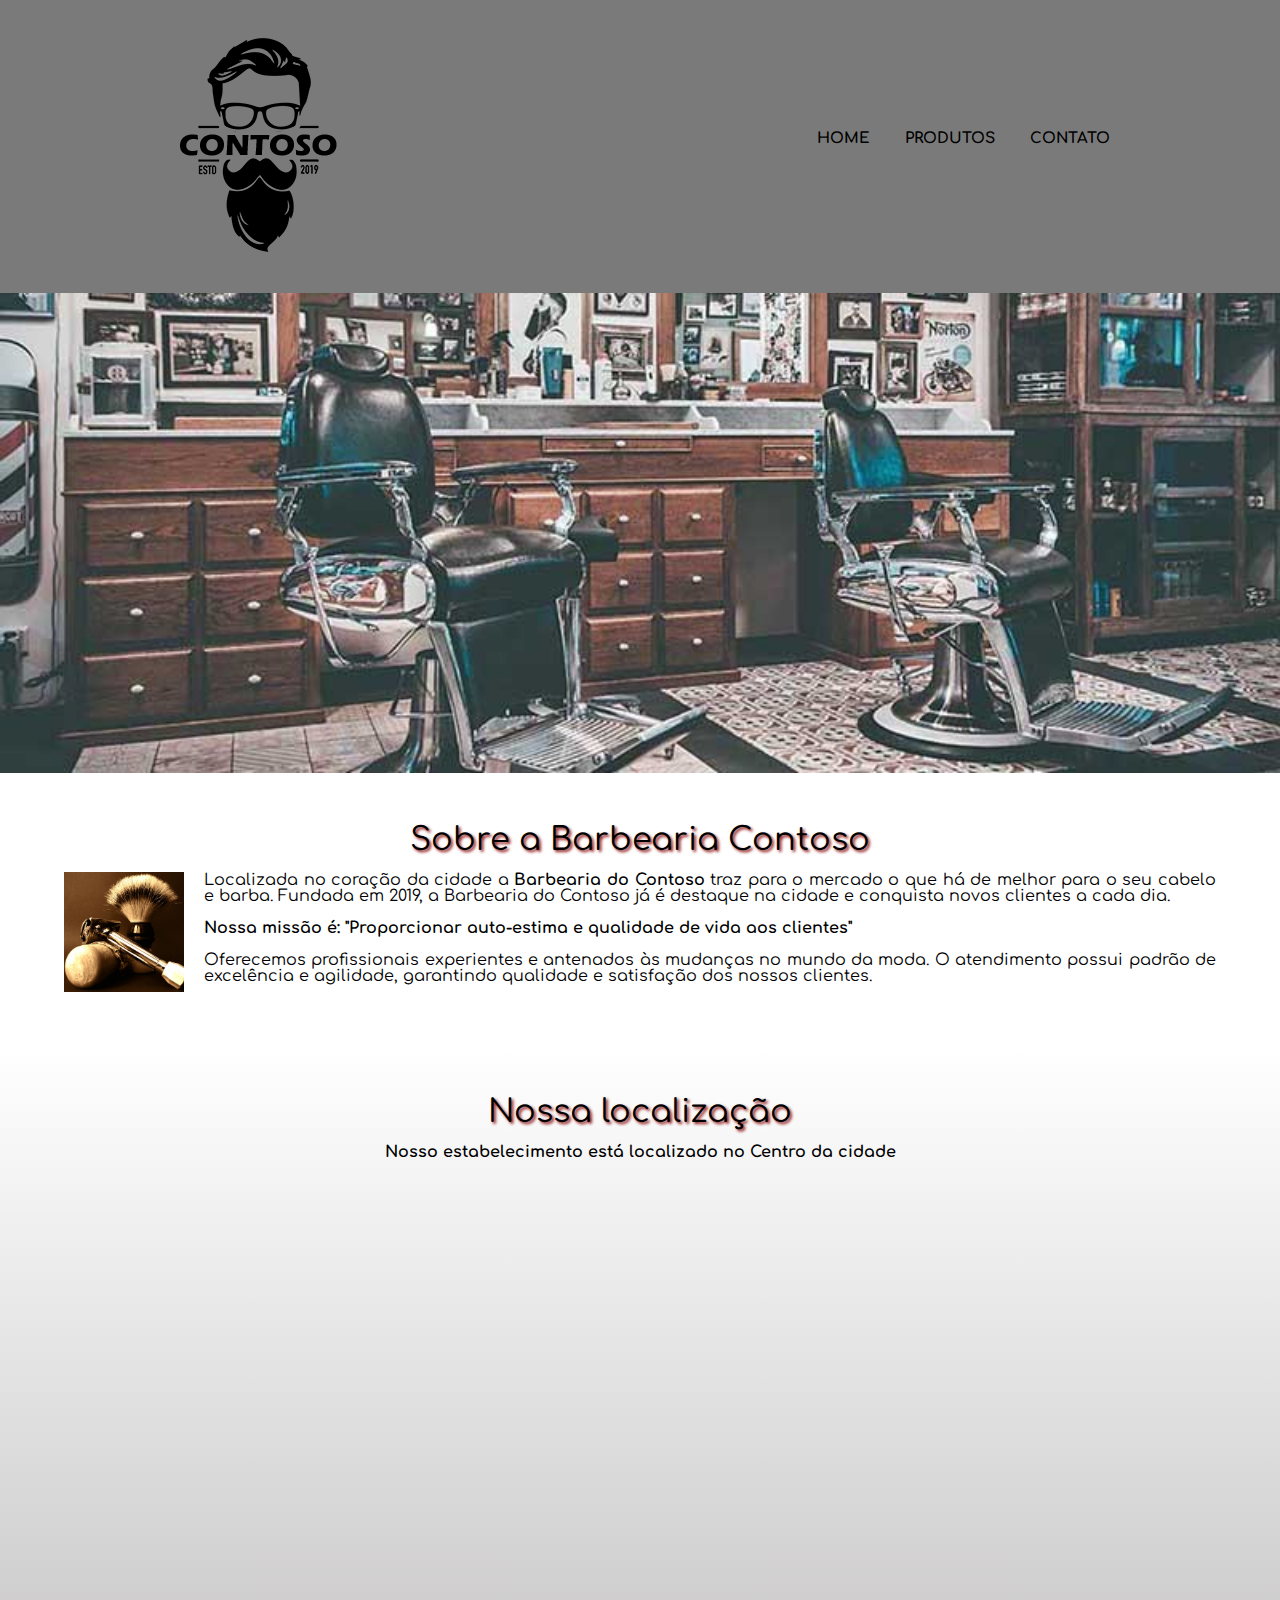
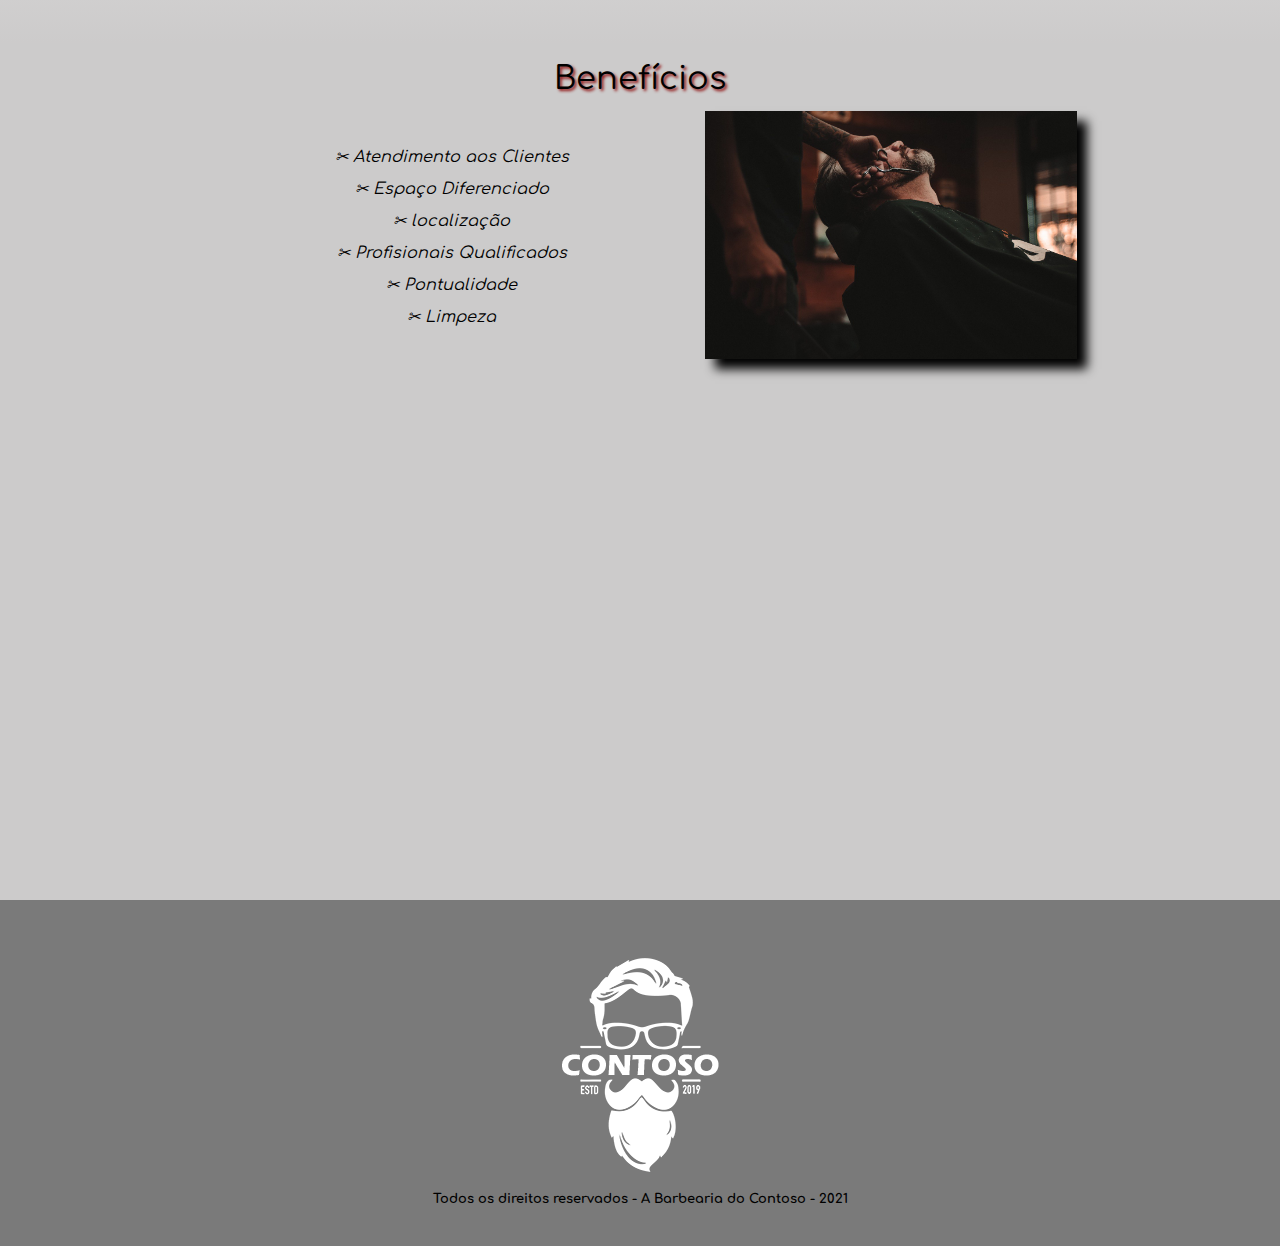
<file: index.html>
<!DOCTYPE html>
<html lang="pt-br">
  <head>
    <meta charset="UTF-8" />
    <meta http-equiv="X-UA-Compatible" content="IE=edge" />
    <meta name="viewport" content="width=device-width, initial-scale=1.0" />
    <link rel="stylesheet" href="css/reset.css" />
    <link rel="stylesheet" href="css/index.css" />
    <link rel="shortcut icon" href="img/favicon.ico" type="image/x-icon">
    <link rel="preconnect" href="https://fonts.googleapis.com" />
    <link rel="preconnect" href="https://fonts.gstatic.com" crossorigin />
    <link
      href="https://fonts.googleapis.com/css2?family=Comfortaa:wght@300&display=swap"
      rel="stylesheet"
    />
    <title> A Barbearia Contoso - Since 2019</title>
  </head>
  <body>
    <header>
      <div class="caixa">
        <h1><img src="img/logo.png" alt="" /></h1>

        <nav>
          <ul>
            <li><a href="index.html">Home</a></li>
            <li><a href="produto.html">Produtos</a></li>
            <li><a href="contato.html">Contato</a></li>
          </ul>
        </nav>
      </div>
    </header>

    <img class="banner" src="img/banner.jpg" alt="" />

    <main>
      <section class="principal">
        <h2 class="titulo-principal">Sobre a Barbearia Contoso</h2>

        <img class="utensilios" src="img/utensilios.jpg" alt="" />
        <p>
          Localizada no coração da cidade a
          <strong>Barbearia do Contoso</strong> traz para o mercado o que há de
          melhor para o seu cabelo e barba. Fundada em 2019, a Barbearia do
          Contoso já é destaque na cidade e conquista novos clientes a cada dia.
        </p>

        <p id="missao">
          Nossa missão é: "Proporcionar auto-estima e qualidade de vida aos
          clientes"
        </p>
        <p>
          Oferecemos profissionais experientes e antenados às mudanças no mundo
          da moda. O atendimento possui padrão de excelência e agilidade,
          garantindo qualidade e satisfação dos nossos clientes.
        </p>
      </section>

      <section class="mapa">
        <h2 class="titulo-principal">Nossa localização</h2>
        <p>Nosso estabelecimento está localizado no Centro da cidade</p>

        <div class="mapa2">
          <iframe
            src="https://www.google.com/maps/embed?pb=!1m18!1m12!1m3!1d206.3715216083599!2d-118.4288140799421!3d34.147765950993595!2m3!1f0!2f0!3f0!3m2!1i1024!2i768!4f13.1!3m3!1m2!1s0x80c296289097227d%3A0x4a49a99bf7beff3e!2sCut%20Hair%20Salon!5e0!3m2!1spt-BR!2sbr!4v1626304029501!5m2!1spt-BR!2sbr"
            width="100%"
            height="400"
            style="border: 0"
            allowfullscreen=""
            loading="lazy"
          ></iframe>
        </div>
      </section>

      <section class="beneficios">
        <h2 class="titulo-principal">Benefícios</h2>
        <div class="conteudo-beneficios">
          <ul class="lista-beneficios">
            <li>Atendimento aos Clientes</li>
            <li>Espaço Diferenciado</li>
            <li>localização</li>
            <li>Profisionais Qualificados</li>
            <li>Pontualidade</li>
            <li>Limpeza</li>
          </ul>
          <img src="img/beneficios.jpg" class="img-beneficios" alt="" />
        </div>

        <div class="video">
          <iframe
            width="560"
            height="315"
            src="https://www.youtube.com/embed/wcVVXUV0YUY?controls=0"
            title="YouTube video player"
            frameborder="0"
            allow="accelerometer; autoplay; clipboard-write; encrypted-media; gyroscope; picture-in-picture"
            allowfullscreen
          ></iframe>
        </div>
      </section>
    </main>

    <footer>
      <img src="img/logo-branco.png" alt="" />
      <p class="copy">
        Todos os direitos reservados - A Barbearia do Contoso - 2021
      </p>
    </footer>
  </body>
</html>
</file>
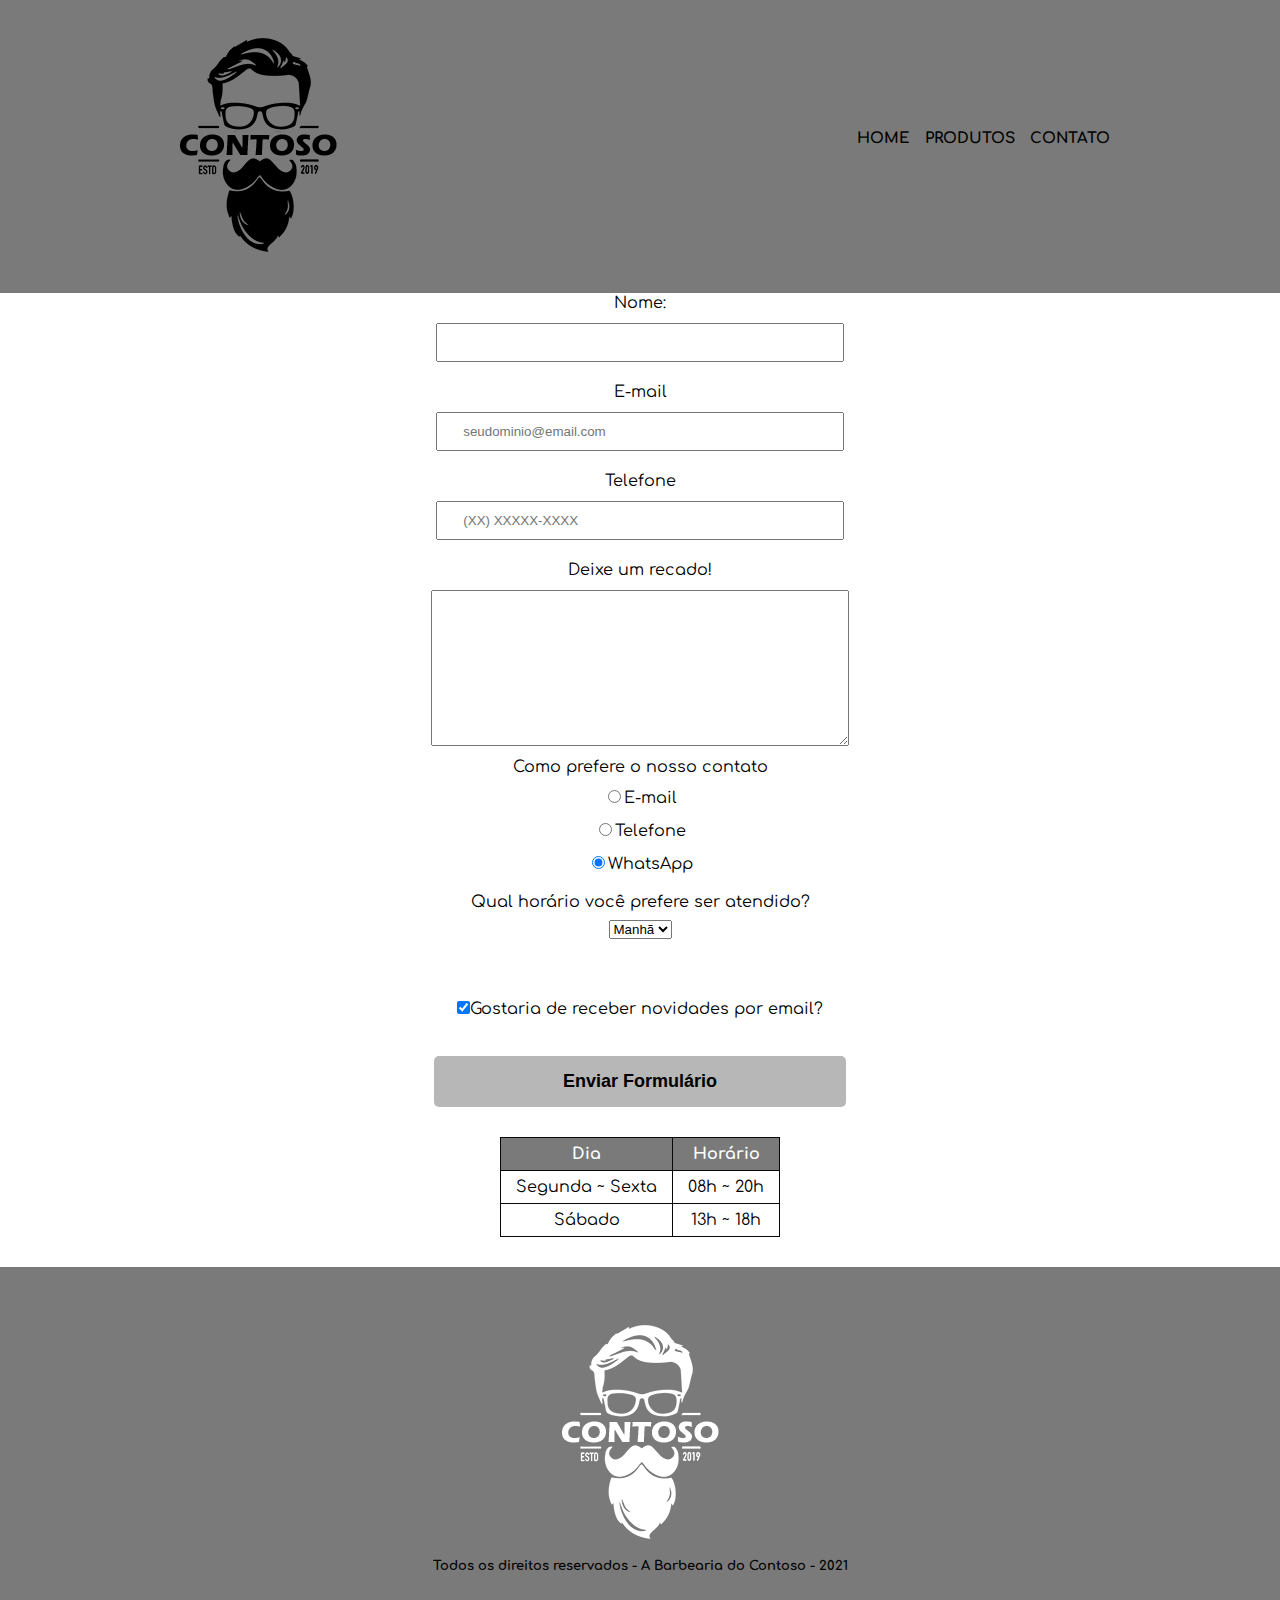
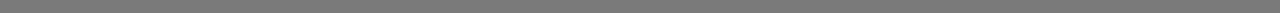
<file: contato.html>
<!DOCTYPE html>
<html lang="en">
  <head>
    <meta charset="UTF-8" />
    <meta http-equiv="X-UA-Compatible" content="IE=edge" />
    <meta name="viewport" content="width=device-width, initial-scale=1.0" />
    <link rel="stylesheet" href="css/reset.css" />
    <link rel="stylesheet" href="css/contato.css" />
    <link rel="shortcut icon" href="img/favicon.ico" type="image/x-icon">
    <link rel="preconnect" href="https://fonts.googleapis.com" />
    <link rel="preconnect" href="https://fonts.gstatic.com" crossorigin />
    <link
      href="https://fonts.googleapis.com/css2?family=Comfortaa:wght@300&display=swap"
      rel="stylesheet"
    />

    <title>Produtos da Barbearia</title>
  </head>
  <body>
    <header>
      <div class="caixa">
        <h1><img src="img/logo.png" alt="" /></h1>

        <nav>
          <ul>
            <li><a href="index.html">Home</a></li>
            <li><a href="produto.html">Produtos</a></li>
            <li><a href="contato.html">Contato</a></li>
          </ul>
        </nav>
      </div>
    </header>
    <main>
      <form action="">
        <label for="nome">Nome:</label>
        <input type="text" id="nome" class="input-padrao" required />

        <label for="email">E-mail</label>
        <input
        required
          type="email"
          name="email"
          id="email"
          class="input-padrao"
          placeholder="seudominio@email.com"
        />

        <label for="telefone">Telefone</label>
        <input
        class="input-padrao"
          type="tel"
          name="telefone"
          id="telefone"
          placeholder="(XX) XXXXX-XXXX"
          required
        />

        <label for="mensagem">Deixe um recado!</label>
        <textarea name="" id="mensagem" cols="71" rows="10"></textarea  class="input-padrao">
          

<fieldset>
  <legend>Como prefere o nosso contato</legend>
  <label for="radio-email">
  <input type="radio" name="contato" value="email" id="radio-email">E-mail</label>

  <label for="radio-telefone">
  <input type="radio" name="contato" value="telefone" id="radio-telefone">Telefone</label>


    <label for="radio-whatsapp">
    <input type="radio" name="contato" value="whatsapp" id="radio-WhatsApp" checked>WhatsApp</label>

</fieldset>

<fieldset class="fieldset-horario">
<legend>Qual horário você prefere ser atendido?</legend>
<select name="" id="">
  <option value="">Manhã</option>
  <option value="">Tarde</option>
  <option value="">Noite</option>
</select>
</fieldset>

<fieldset>
  <label for="checkbox" >
    <input  class="checkbox" type="checkbox" checked>Gostaria de receber novidades por email?
  </label>
</fieldset>
<input type="submit" class="enviar" value="Enviar Formulário">
</form>
<table>
  <thead>
  <tr>
    <th>Dia</th>
    <th>Horário</th>
  </tr>
</thead>
<tbody>
<tr>
<td>Segunda ~ Sexta</td>
<td>08h ~ 20h</td>
</tr>
<tr>
  <td>Sábado</td>
  <td>13h ~ 18h</td>
</tr>
</tbody>
</table>
 </main>
    <footer>
      <img src="img/logo-branco.png" alt="" />
      <p class="copy">
        Todos os direitos reservados - A Barbearia do Contoso - 2021
      </p>
    </footer>
  </body>
</html>
</file>
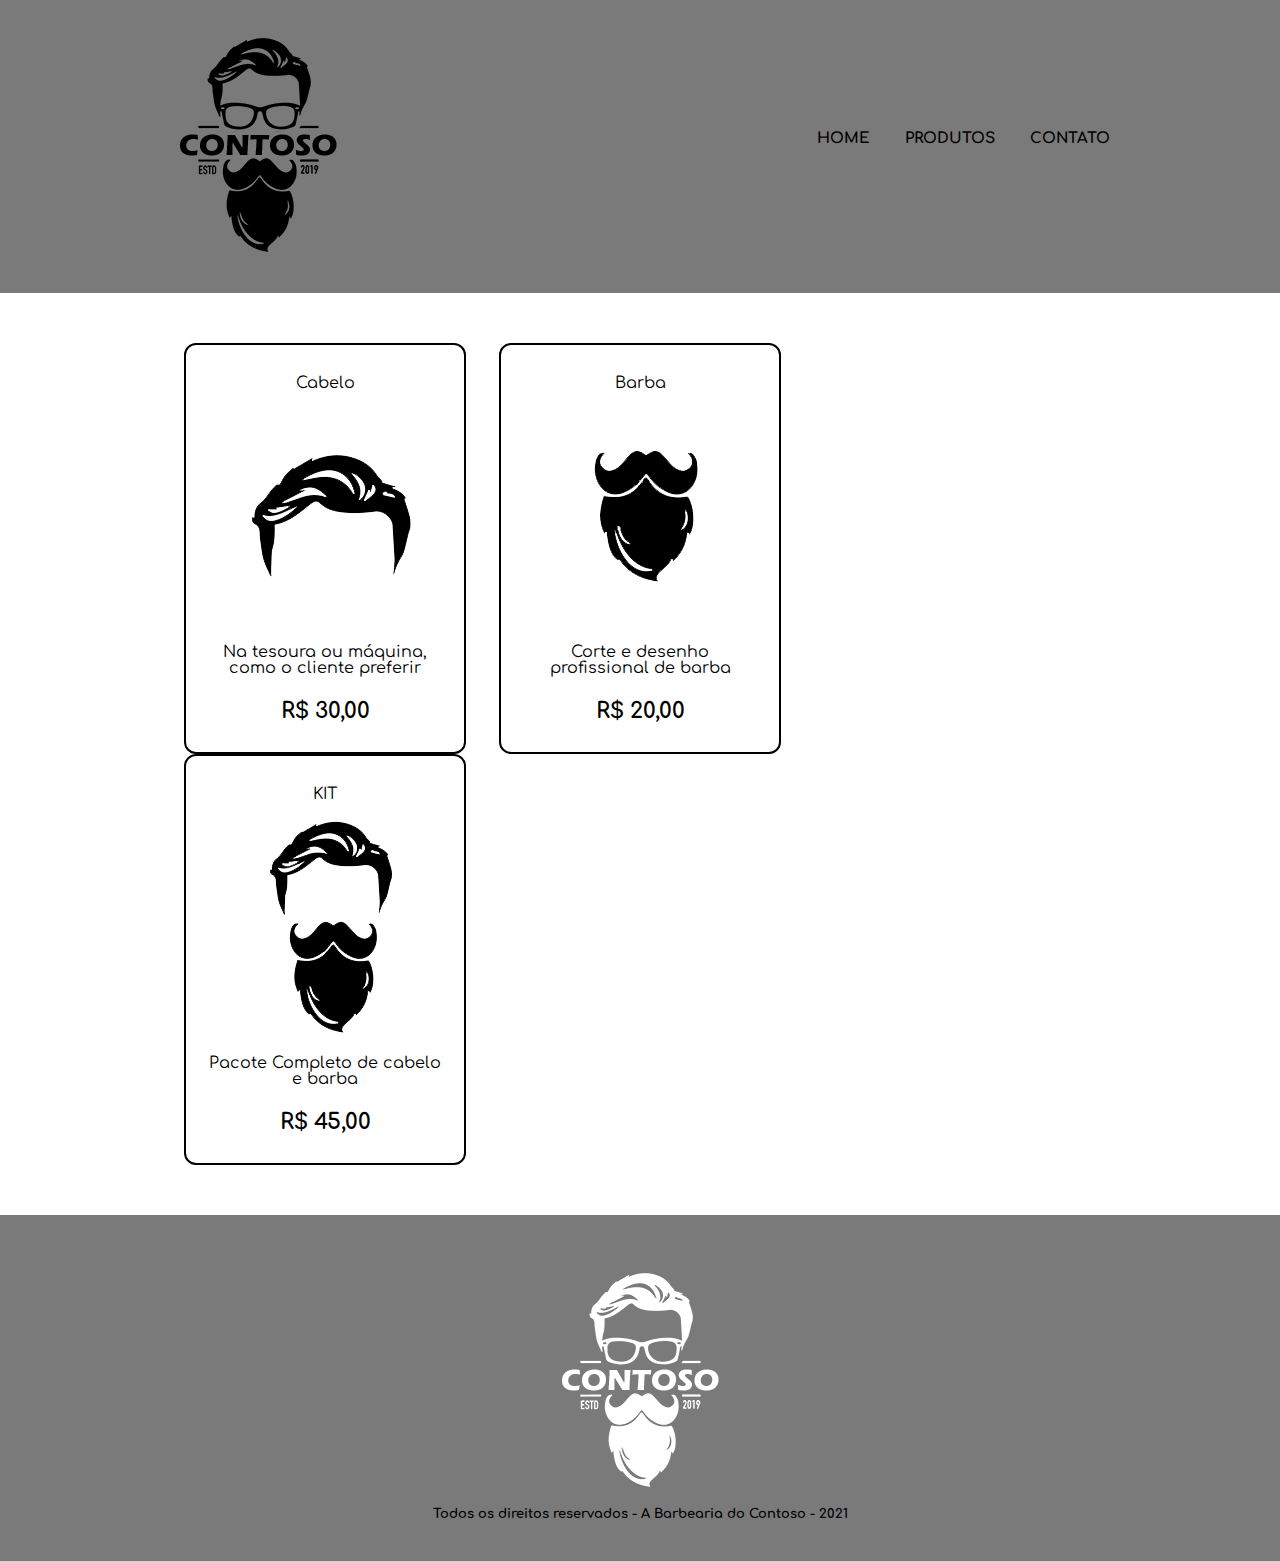
<file: produto.html>
<!DOCTYPE html>
<html lang="en">
  <head>
    <meta charset="UTF-8" />
    <meta http-equiv="X-UA-Compatible" content="IE=edge" />
    <meta name="viewport" content="width=device-width, initial-scale=1.0" />
    <link rel="stylesheet" href="css/reset.css" />
    <link rel="stylesheet" href="css/produtos.css" />
    <link rel="shortcut icon" href="img/favicon.ico" type="image/x-icon">
    <link rel="preconnect" href="https://fonts.googleapis.com" />
    <link rel="preconnect" href="https://fonts.gstatic.com" crossorigin />
    <link
      href="https://fonts.googleapis.com/css2?family=Comfortaa:wght@300&display=swap"
      rel="stylesheet"
    />

    <title>Produtos da Barbearia</title>
  </head>
  <body>
    <header>
      <div class="caixa">
        <h1><img src="img/logo.png" alt="" /></h1>

        <nav>
          <ul>
            <li><a href="index.html">Home</a></li>
            <li><a href="produto.html">Produtos</a></li>
            <li><a href="contato.html">Contato</a></li>
          </ul>
        </nav>
      </div>
    </header>
    <main>
      <ul class="produtos">
        <li>
          <h2>Cabelo</h2>
          <img src="img/cabelo.png" alt="" />
          <p class="produto-descricao">
            Na tesoura ou máquina, como o cliente preferir
          </p>
          <p class="produto-preco">R$ 30,00</p>
        </li>

        <li>
          <h2>Barba</h2>
          <img src="img/barba.png" alt="" />
          <p class="produto-descricao">Corte e desenho profissional de barba</p>
          <p class="produto-preco">R$ 20,00</p>
        </li>

        <li>
          <h2>KIT</h2>
          <img src="img/cabelo+barba.png" alt="" />
          <p class="produto-descricao">Pacote Completo de cabelo e barba</p>
          <p class="produto-preco">R$ 45,00</p>
        </li>
      </ul>
    </main>
    <footer>
      <img src="img/logo-branco.png" alt="" />
      <p class="copy">
        Todos os direitos reservados - A Barbearia do Contoso - 2021
      </p>
    </footer>
  </body>
</html>
</file>
<file: css/index.css>
body {
  font-family: 'Comfortaa', cursive;
}

header {
  background-color: #7a7a7a;
  padding: 20px 0;
}

.caixa {
  position: relative;
  width: 940px;
  margin: 0 auto;
}

nav {
  position: absolute;
  top: 110px;
  right: 0px;
}

nav li {
  display: inline;
  margin: 0 0 0 30px;
}
nav li a {
  text-transform: uppercase;
  color: black;
  font-weight: bold;
  text-decoration: none;
  font-size: 15px;
}

nav li a:hover {
  color: white;
  font-size: 20px;
  transition: 400ms;
}

.banner {
  width: 100%;
}

.principal {
  padding: 3rem 0;
  width: 90%;
  margin: 0 auto;
}

.principal p {
  margin: 0 0 1rem;
  line-height: 1, 5;
  text-align: justify;
}

strong {
  font-weight: bold;
}
.utensilios {
  width: 120px;
  float: left;
  margin: 0 20px 20px 0;
}

.titulo-principal {
  text-align: center;
  font-size: 2rem;
  margin: 0 0 1rem;
  clear: left;
  text-shadow: 2px 2px 3px rgb(143, 14, 14);
  color: rgb(0, 0, 0);
}

#missao {
  font-weight: bold;
}

.mapa {
  padding: 3rem 0;
  background: linear-gradient(rgb(255, 255, 255), #b8b6b6b6);
}

.mapa p {
  text-align: center;
  margin: 0 0 2rem;
  font-weight: bold;
}

.beneficios {
  background: #b8b6b6b6;
  padding: 20px;
}

.conteudo-beneficios {
  text-align: center;
}

.lista-beneficios {
  margin-top: 30px;
  width: 40%;
  display: inline-block;
  vertical-align: top;
}

.lista-beneficios li:hover {
  font: bold;
  font-size: 20px;
  transition: 0.2s;
}

.lista-beneficios li::before {
  content: '✂ ';
}

.lista-beneficios li {
  font-style: italic;
  line-height: 2;
}

.img-beneficios {
  width: 30%;
  opacity: 1;
  transition: 400ms;
  box-shadow: 10px 10px 10px black;
}

.video {
  width: 550px;
  margin: 100px auto;
}

footer {
  text-align: center;
  background: #7a7a7a;
  padding: 40px 0;
}

.copy {
  font-size: 13px;
  font-weight: bolder;
}

@media screen and (max-width: 1024px) {
  .caixa,
  .principal,
  .conteudo-beneficios,
  .video {
    width: auto;
  }

  h1 {
    text-align: center;
  }

  .titulo-principal {
    font-size: 22px;
  }

  nav {
    position: static;
    text-align: center;
  }

  .lista-beneficios,
  .img-beneficios {
    width: 100%;
  }
}
</file>
<file: css/contato.css>
body {
  font-family: 'Comfortaa', cursive;
}
header {
  background-color: #7a7a7a;
  padding: 20px 0;
}
.caixa {
  position: relative;
  width: 940px;
  margin: 0 auto;
}

nav {
  position: absolute;
  top: 110px;
  right: 0px;
}
nav li {
  display: inline;
  margin: 0 0 0 10px;
}
nav li a {
  text-transform: uppercase;
  color: black;
  font-weight: bold;
  text-decoration: none;
  font-size: 15px;
}

nav li a:hover {
  color: white;
  font-size: 20px;
  transition: 400ms;
}

footer {
  text-align: center;
  background: #7a7a7a;
  padding: 40px 0;
}

.copy {
  font-size: 13px;
  font-weight: bolder;
}

main {
  width: 100%;
  text-align: center;
}

form {
  display: inline-block;
  text-align: center;
}

legend {
  margin-bottom: 0px;
  padding: 10px;
}
label {
  display: block;
  margin-bottom: 10px;
  padding: 2px;
}

.input-padrao {
  margin: 0 0 20px;
  padding: 10px 25px;
  width: 60%;
}

.checkbox {
  margin: 30px 0 30px;
}
.enviar {
  width: 70%;
  padding: 15px 0;
  background: #b7b7b7;
  color: #000;
  font-weight: bold;
  font-size: 18px;
  border: none;
  border-radius: 5px;
  cursor: pointer;
  transition: 1s;
}
.enviar:hover {
  transform: scale(1.2);
  background: linear-gradient(
    124deg,
    #ff2400,
    #e81d1d,
    #e8b71d,
    #e3e81d,
    #1de840,
    #1ddde8,
    #2b1de8,
    #dd00f3,
    #dd00f3
  );

  background-size: 1800% 1800%;

  -webkit-animation: rainbow 12s ease infinite;

  -z-animation: rainbow 9s ease infinite;

  -o-animation: rainbow 9s ease infinite;

  animation: rainbow 9s ease infinite;
}

@-webkit-keyframes rainbow {
  0% {
    background-position: 0% 82%;
  }

  50% {
    background-position: 100% 19%;
  }

  100% {
    background-position: 0% 82%;
  }
}

@-moz-keyframes rainbow {
  0% {
    background-position: 0% 82%;
  }

  50% {
    background-position: 100% 19%;
  }

  100% {
    background-position: 0% 82%;
  }
}

@-o-keyframes rainbow {
  0% {
    background-position: 0% 82%;
  }

  50% {
    background-position: 100% 19%;
  }

  100% {
    background-position: 0% 82%;
  }
}

@keyframes rainbow {
  0% {
    background-position: 0% 82%;
  }

  50% {
    background-position: 100% 19%;
  }

  100% {
    background-position: 0% 82%;
  }
}

table {
  margin: 30px auto;
  text-align: center;
}
thead {
  background: #7a7a7a;
  color: #fff;
  font-weight: bold;
}
td,
th {
  border: 1px solid rgb(8, 8, 8);
  padding: 8px 15px;
}

#mensagem {
  width: 70%;
}

.fieldset-horario {
  margin-bottom: 30px;
}

@media screen and (max-width: 1024px) {
  .enviar {
    width: auto;
  }
  #mensagem {
    width: 200px;
  }
  .caixa {
    width: auto;
  }
  .principal,
  .footer {
    width: auto;
  }
  h1 {
    text-align: center;
  }
  nav {
    position: static;
    text-align: center;
  }
  .input-padrao {
    margin: 0 0 20px;
    padding: 10px 25px;
    width: 60%;
  }
  #mensagem {
    width: 70%;
  }
}

@media screen and (max-width: 768px) {
  .input-padrao {
    margin: 0 0 20px;
    padding: 10px 25px;
    width: 50%;
  }
  #mensagem {
    width: 60%;
  }
}

@media screen and (max-width: 425px) {
  .input-padrao {
    margin: 0 0 20px;
    padding: 10px 25px;
    width: 70%;
  }
  #mensagem {
    width: 82%;
  }
  .enviar {
    width: 70%;
    padding: 15px 0;
    background: #b7b7b7;
    color: #000;
    font-weight: bold;
    font-size: 18px;
    border: none;
    border-radius: 5px;
    cursor: pointer;
    transition: 1s;
  }
}
</file>
<file: css/produtos.css>
body {
  font-family: 'Comfortaa', cursive;
}
header {
  background-color: #7a7a7a;
  padding: 20px 0;
}
.caixa {
  position: relative;
  width: 940px;
  margin: 0 auto;
}

nav {
  position: absolute;
  top: 110px;
  right: 0px;
}
nav li {
  display: inline;
  margin: 0 0 0 30px;
}
nav li a {
  text-transform: uppercase;
  color: black;
  font-weight: bold;
  text-decoration: none;
  font-size: 15px;
}

nav li a:hover {
  color: white;
  font-size: 20px;
  transition: 400ms;
}

.produtos {
  width: 940px;
  margin: 0 auto;
  padding: 50px 0;
}

.produtos li {
  display: inline-block;
  text-align: center;
  width: 30%;
  vertical-align: top;
  margin: 0 1.5%;
  padding: 30px 20px;
  box-sizing: border-box;
  border: 2px solid black;
  border-radius: 12px;
}
.produtos li:hover {
  border-color: rgb(5, 60, 161);
  background-color: #ffffff;
}

.produtos li:active {
  border-color: rgb(255, 208, 0);
  background-color: #ffe600;
  color: red;
  font-weight: bold;
  transition: 10ms;
}

.produtos li:hover h2 {
  font-size: 29px;
  transition: 200ms;
}

.produto-preco {
  font-size: 22px;
  margin-top: 10%;
  font-weight: bold;
}

footer {
  text-align: center;
  background: #7a7a7a;
  padding: 40px 0;
}

.copy {
  font-size: 13px;
  font-weight: bolder;
}

@media screen and (max-width: 1024px) {
  .caixa {
    width: auto;
  }
  .principal .footer {
    width: auto;
  }
  h1 {
    text-align: center;
  }
  nav {
    position: static;
    text-align: center;
  }
}
@media screen and (max-width: 768px) {
  .produtos {
    width: 100%;
    text-align: center;
  }
  .produtos li {
    width: 90%;
    margin: auto;
    display: block;
    margin-bottom: 15px;
  }
}
</file>
